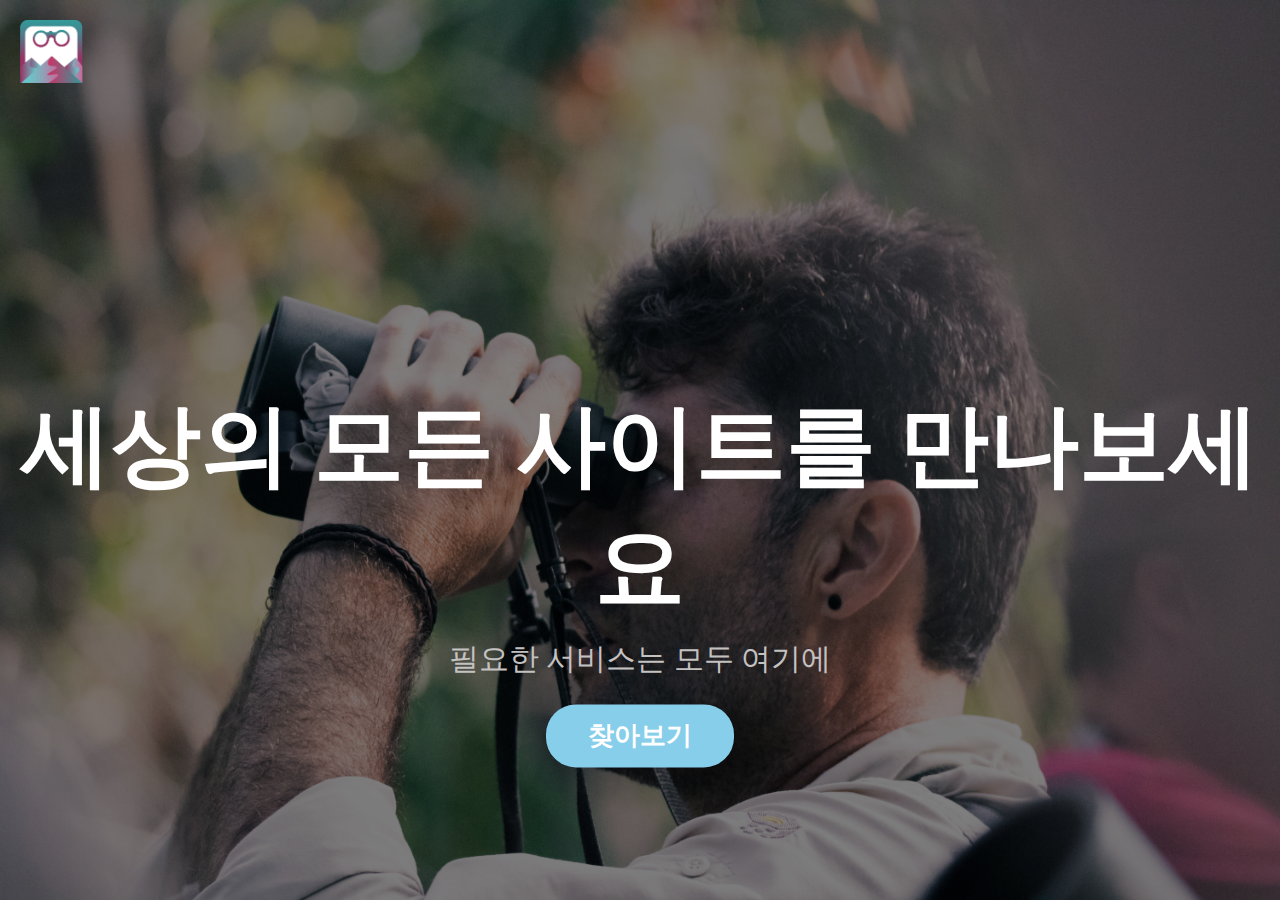
<file: front/index.html>
<!DOCTYPE html>
<html lang="en">
<head>
    <meta charset="UTF-8">
    <meta name="viewport" content="width=device-width, initial-scale=1.0">
    <title>SFS</title>
    <link rel="stylesheet" href="styles/index-style.css">
</head>
<body>
    <div class="bg-list">
        <img class="background" src="images/1.jpg" alt="">
        <img class="background" src="images/2.jpg" alt="">
        <img class="background" src="images/3.jpg" alt="">
        <img class="background" src="images/4.jpg" alt="">
    </div>
    <div class="logo">
        <img src="images/sfslogo.png" alt="">
    </div>
    <div class="main">
        <h1>세상의 모든 사이트를 만나보세요</h1>
        <h3>필요한 서비스는 모두 여기에</h3>
        <button>찾아보기</button>
    </div>
    <script src="js/btn.js"></script>
    <script src="js/bg.js"></script>
</body>
</html>
</file>
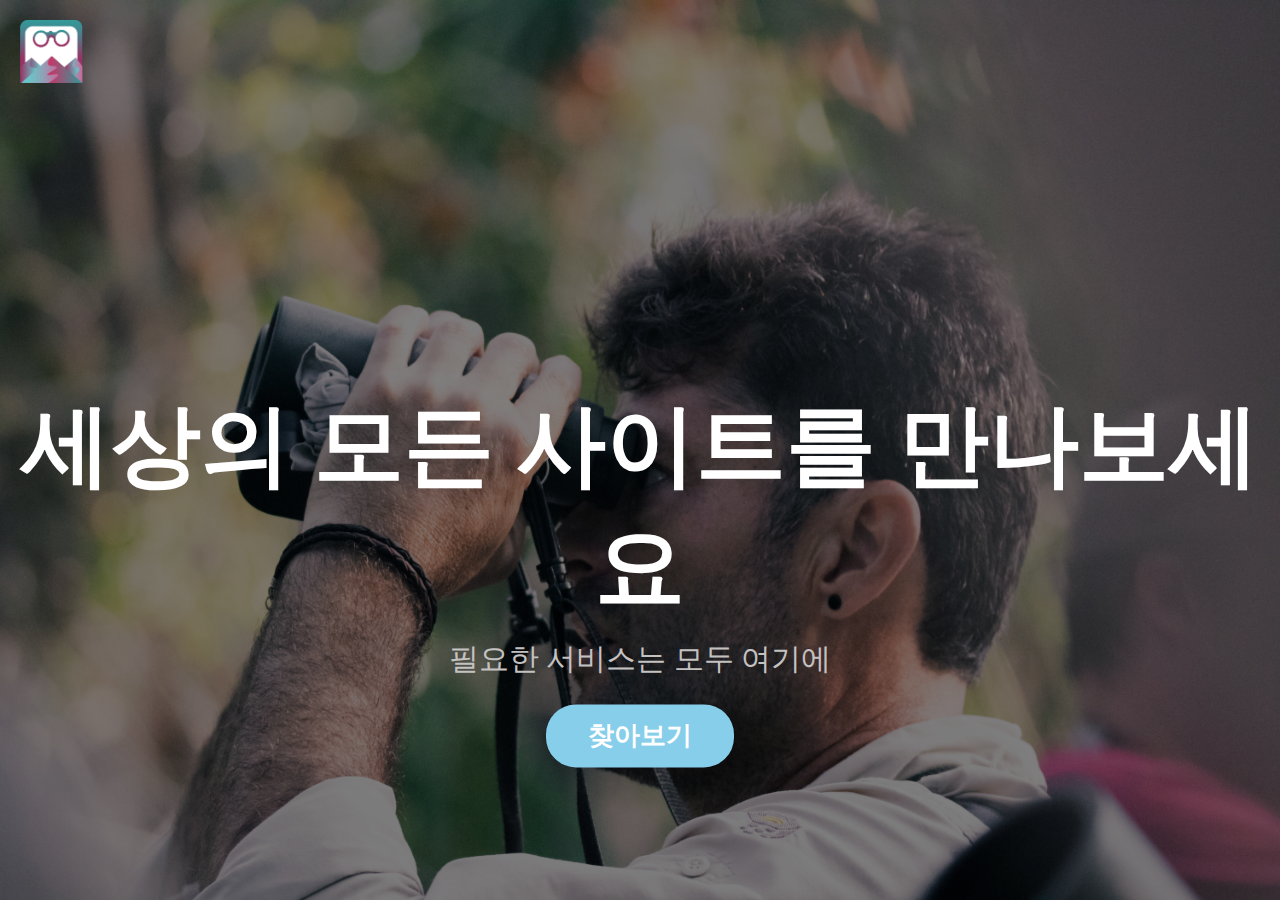
<file: front/index copy.html>
<!DOCTYPE html>
<html lang="en">

<head>
    <meta charset="UTF-8">
    <meta name="viewport" content="width=device-width, initial-scale=1.0">
    <title>SFS</title>
    <link rel="stylesheet" href="styles/index-style copy.css">
</head>

<body>
    <div class="main">
        <div class="bg-list">
            <img class="background" src="images/1.jpg" alt="">
            <img class="background" src="images/2.jpg" alt="">
            <img class="background" src="images/3.jpg" alt="">
            <img class="background" src="images/4.jpg" alt="">
        </div>
        <div class="logo">
            <img src="images/sfslogo.png" alt="">
        </div>
        <div class="content">
            <h1>세상의 모든 사이트를 만나보세요</h1>
            <h3>필요한 서비스는 모두 여기에</h3>
            <button>찾아보기</button>
        </div>
    </div>
    <script src="js/btn.js"></script>
    <script src="js/bg.js"></script>
</body>

</html>
</file>
<file: front/styles/index-style.css>
body {
    color: white;
    margin: 0px;
}

.logo {
    padding: 0 20px;
    height: 100px;
    line-height: 100px;
}

.logo img{
    width: 63px;
    vertical-align: middle;
    text-align: center;
    margin: 0 auto;
}

.main {
    position: absolute;
    top: 0%;
    left: 50%;
    transform: translate(-50%, 90%);
    text-align: center;
    width: 100%;
}

h1{
    font-size: 90px;
    margin: 20px 0px 0px;
}

h3 {
    font-size: 30px;
    font-weight: 300;
    padding: 10px 0px 20px;
    margin: 0;
    color: #C4C1C1;
}

button {
    background-color: skyblue;
    border: none;
    color: white;
    font-weight: bold;
    padding: 14px 42px;
    text-align: center;
    text-decoration: none;
    display: inline-block;
    font-size: 26px;
    margin: 4px 2px;
    border-radius: 30px;
    outline: none;
  }

button:active {
    transform: translateY(4px);
    box-shadow:inset 1px 1px 4px -1px rgb(0, 0, 0);
}

.background {
    position: absolute;
    top: 0;
    left: 0;
    width: 100%;
    height: 100%;
    z-index: -2;
    filter: brightness(50%);
    opacity: 0;
    transition: opacity 1s ease-in-out;
}

.showing {
    opacity: 1;
    z-index: -1;
}
</file>
<file: front/styles/index-style copy.css>
body {
    color: white;
    margin: 0px;
}

.logo {
    padding: 0 20px;
    height: 100px;
    line-height: 100px;
}

.logo img{
    width: 63px;
    vertical-align: middle;
    text-align: center;
    margin: 0 auto;
}

.main {
    position: absolute;
    top: 0;
    left: 0;
    width: 100%;
    height: 100%;
}

.content {
    position: absolute;
    top: 0%;
    left: 50%;
    transform: translate(-50%, 90%);
    text-align: center;
    width: 100%;
}

h1{
    font-size: 90px;
    margin: 20px 0px 0px;
}

h3 {
    font-size: 30px;
    font-weight: 300;
    padding: 10px 0px 20px;
    margin: 0;
    color: #C4C1C1;
}

button {
    background-color: skyblue;
    border: none;
    color: white;
    font-weight: bold;
    padding: 14px 42px;
    text-align: center;
    text-decoration: none;
    display: inline-block;
    font-size: 26px;
    margin: 4px 2px;
    border-radius: 30px;
    outline: none;
  }

button:active {
    transform: translateY(4px);
    box-shadow:inset 1px 1px 4px -1px rgb(0, 0, 0);
}

.background {
    position: absolute;
    top: 0;
    left: 0;
    width: 100%;
    height: 100%;
    z-index: -2;
    filter: brightness(50%);
    opacity: 0;
    transition: opacity 1s ease-in-out;
}

.showing {
    opacity: 1;
    z-index: -1;
}
</file>
